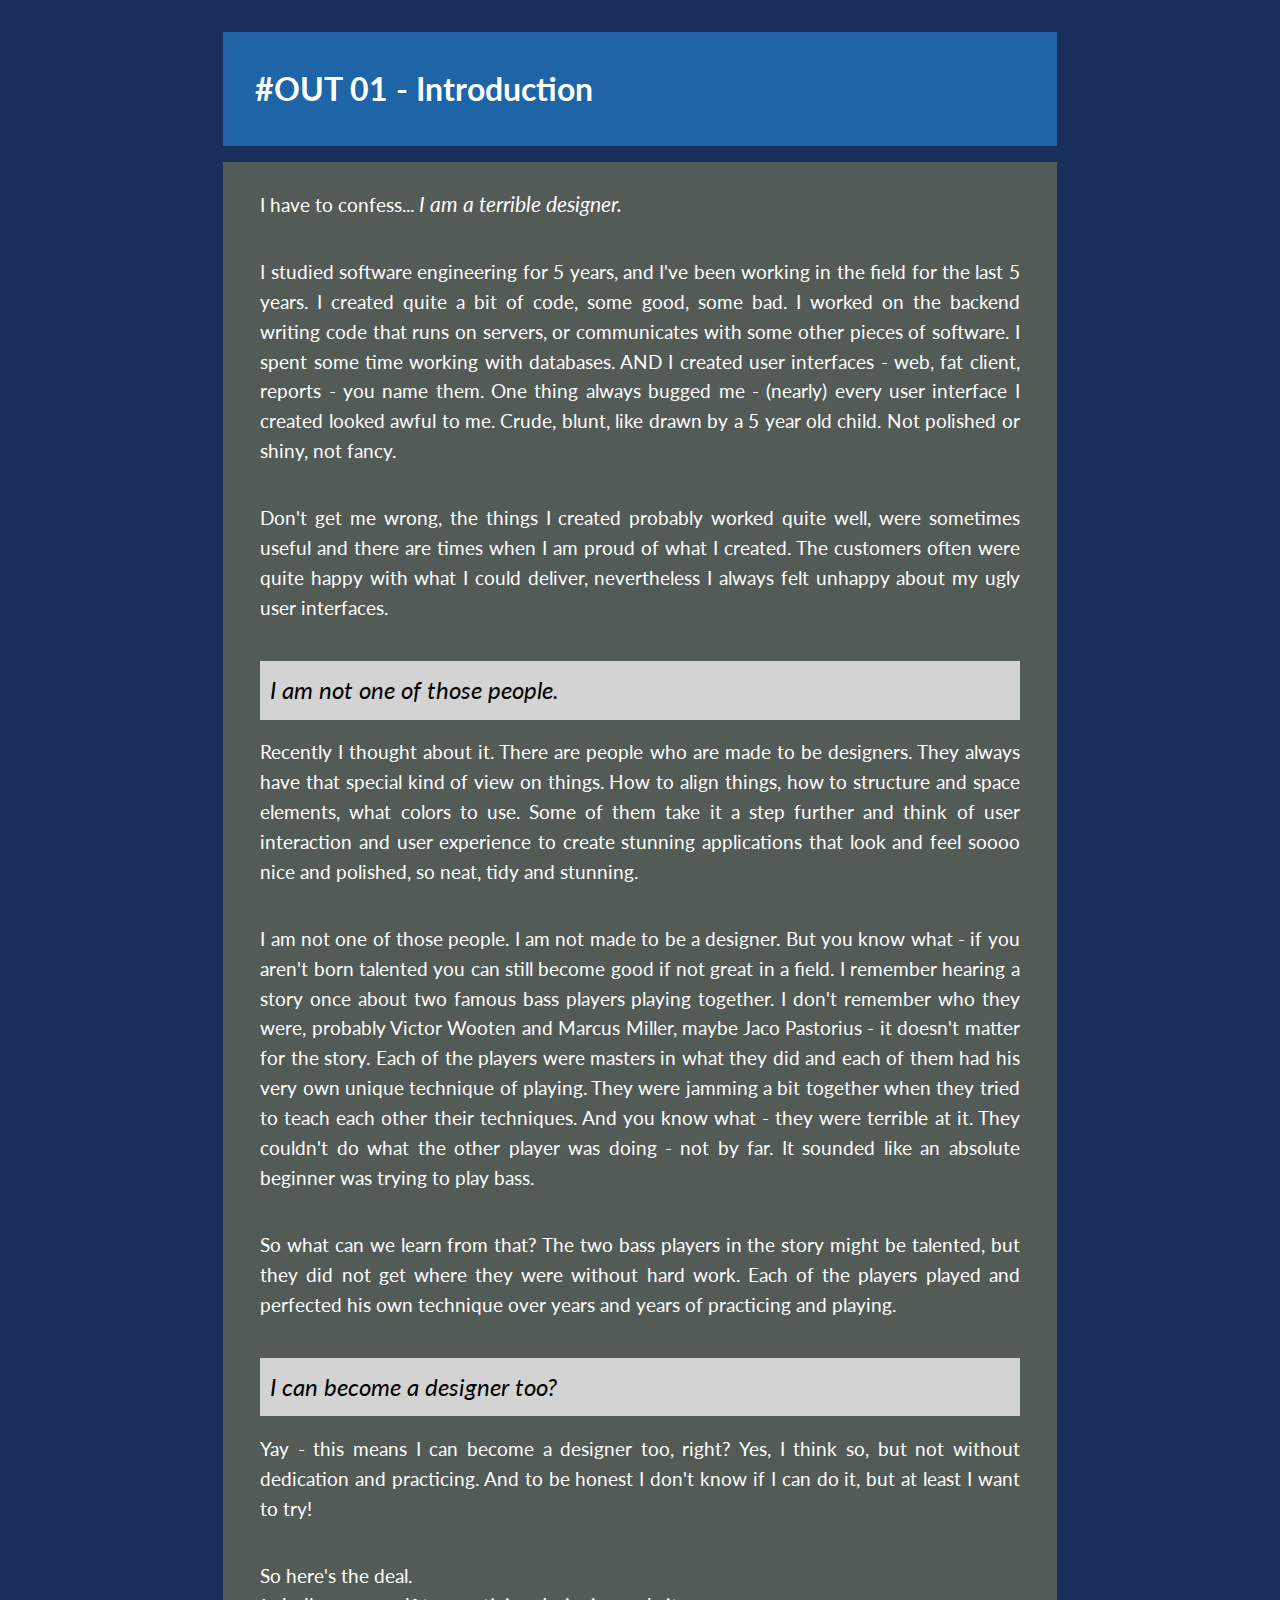
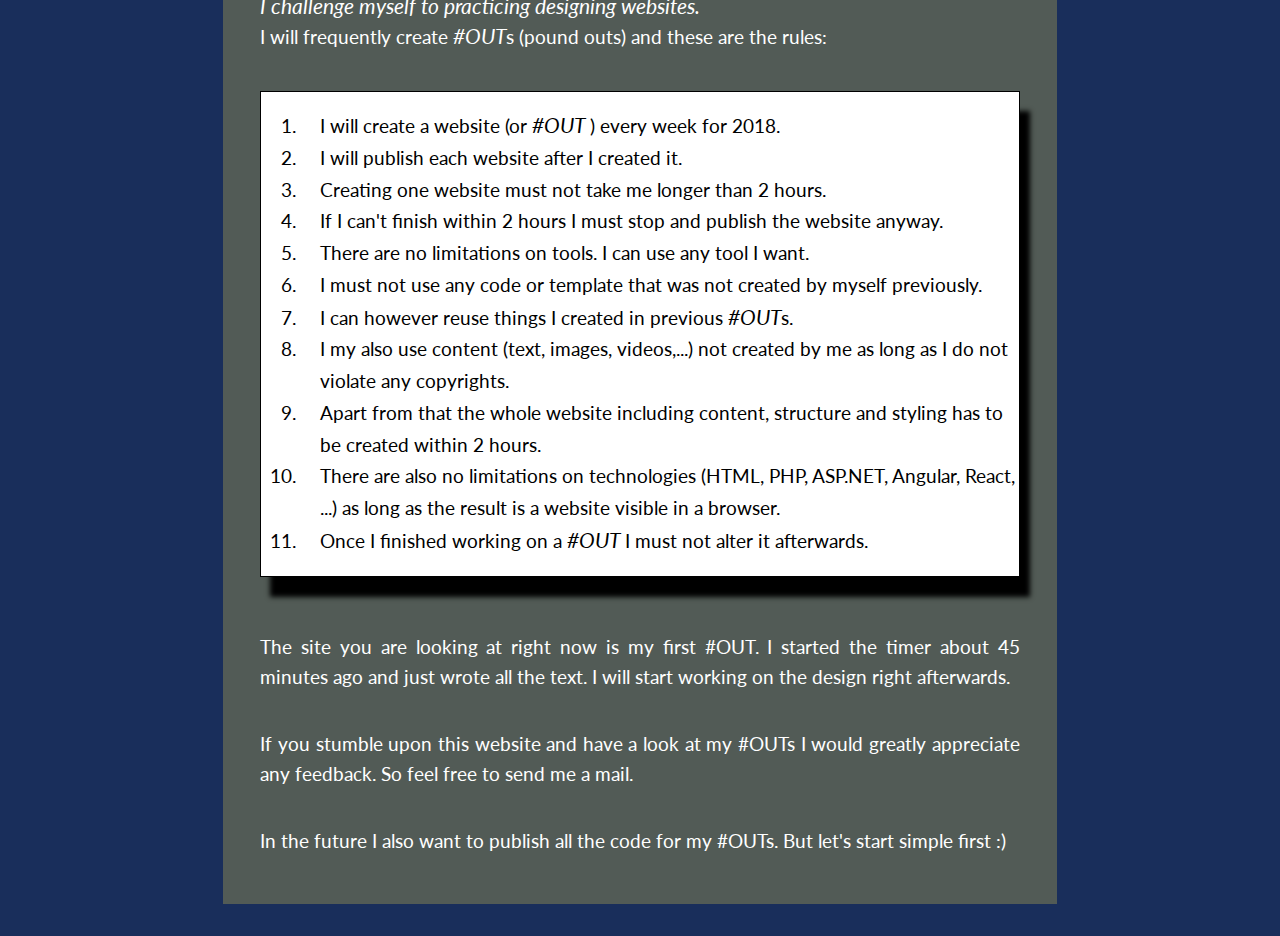
<file: 01_introduction/index.html>
<!DOCTYPE html>
<html lang="en">
    <head>
        <meta http-equiv="Content-Type" content="text/html; charset=UTF-8">
        <link href="https://fonts.googleapis.com/css?family=Lato|Satisfy" rel="stylesheet">   
        <link rel="stylesheet" type="text/css" href="style.css">
        <Title>#OUT 01 - Introduction</Title>
    </head>
    <body>
        <div id="content">
            <header>
                <h1>#OUT 01 - Introduction</h1>
            </header>

            <article>
                <p>
                    I have to confess... <span class="highlight">I am a terrible designer.</span>
                </p>
                <p>
                    I studied software engineering for 5 years, and I've been working in the field for the last 5 years.
                    I created quite a bit of code, some good, some bad.
                    I worked on the backend writing code that runs on servers, or communicates with some other pieces of software.
                    I spent some time working with databases.
                    AND I created user interfaces - web, fat client, reports - you name them.
                    One thing always bugged me - (nearly) every user interface I created looked awful to me.
                    Crude, blunt, like drawn by a 5 year old child.
                    Not polished or shiny, not fancy.
                </p>
                <p>
                    Don't get me wrong, the things I created probably worked quite well, were sometimes useful and there are times when I am proud of what I created.
                    The customers often were quite happy with what I could deliver, nevertheless I always felt unhappy about my ugly user interfaces.
                </p>
                <p class="fill-in">I am not one of those people.</p>
                <p>
                    Recently I thought about it. There are people who are made to be designers.
                    They always have that special kind of view on things.
                    How to align things, how to structure and space elements, what colors to use.
                    Some of them take it a step further and think of user interaction and user experience to create stunning applications
                    that look and feel soooo nice and polished, so neat, tidy and stunning.
                </p>                
                <p>
                    I am not one of those people. I am not made to be a designer.
                    But you know what - if you aren't born talented you can still become good if not great in a field.
                    I remember hearing a story once about two famous bass players playing together. 
                    I don't remember who they were, probably Victor Wooten and Marcus Miller, maybe Jaco Pastorius - it doesn't matter for the story.
                    Each of the players were masters in what they did and each of them had his very own unique technique of playing.
                    They were jamming a bit together when they tried to teach each other their techniques.
                    And you know what - they were terrible at it. They couldn't do what the other player was doing - not by far.
                    It sounded like an absolute beginner was trying to play bass.
                </p>
                <p>
                    So what can we learn from that? The two bass players in the story might be talented, but they did not get where they were without hard work.
                    Each of the players played and perfected his own technique over years and years of practicing and playing.
                </p>
                <p class="fill-in">I can become a designer too?</p>
                <p>
                    Yay - this means I can become a designer too, right?
                    Yes, I think so, but not without dedication and practicing.
                    And to be honest I don't know if I can do it, but at least I want to try!
                </p>
                <p>
                    So here's the deal.<br /> 
                    <span class="highlight">I challenge myself to practicing designing websites.</span><br/>
                    I will frequently create <span class="highlight">#OUT</span>s (pound outs) and these are the rules:
                </p>
                <ol class="rules">
                    <li>I will create a website (or <span class="highlight">#OUT</span> ) every week for 2018.</li>                
                    <li>I will publish each website after I created it.</li>
                    <li>Creating one website must not take me longer than 2 hours.</li>
                    <li>If I can't finish within 2 hours I must stop and publish the website anyway.</li>
                    <li>There are no limitations on tools. I can use any tool I want.</li>
                    <li>I must not use any code or template that was not created by myself previously.</li>
                    <li>I can however reuse things I created in previous <span class="highlight">#OUT</span>s.</li>
                    <li>I my also use content (text, images, videos,...) not created by me as long as I do not violate any copyrights.</li>
                    <li>Apart from that the whole website including content, structure and styling has to be created within 2 hours.</li>
                    <li>There are also no limitations on technologies (HTML, PHP, ASP.NET, Angular, React, ...) as long as the result is a website visible in a browser.</li>
                    <li>Once I finished working on a <span class="highlight">#OUT</span> I must not alter it afterwards.</li>
                </ol>
                <p>
                    The site you are looking at right now is my first #OUT.
                    I started the timer about 45 minutes ago and just wrote all the text.
                    I will start working on the design right afterwards.
                </p>
                <p>
                    If you stumble upon this website and have a look at my #OUTs I would greatly appreciate any feedback.
                    So feel free to send me a mail.
                </p>
                <p>
                    In the future I also want to publish all the code for my #OUTs.
                    But let's start simple first :)
                </p>
            </article>
        </div>
    </body>
</html>
</file>
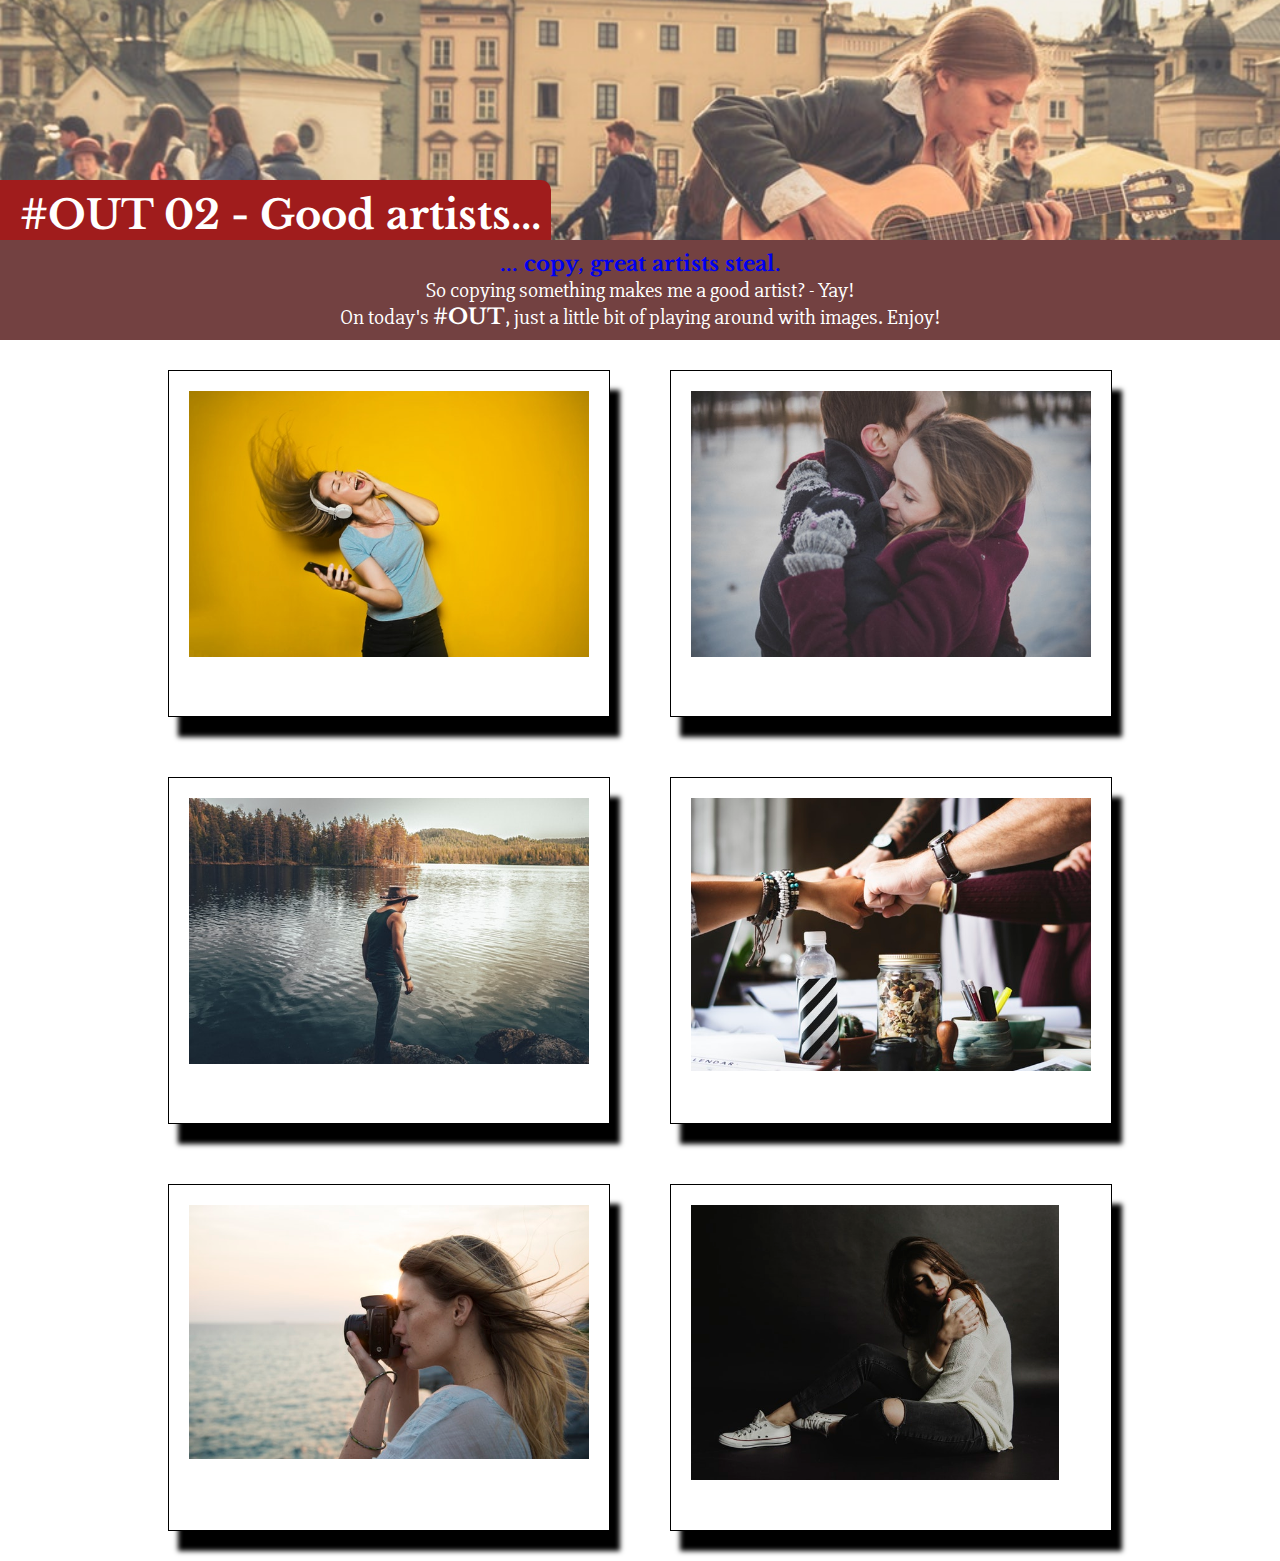
<file: 02_good_artists/index.html>
<!DOCTYPE html>
<html lang="en">
    <head>
        <meta http-equiv="Content-Type" content="text/html; charset=UTF-8">
        <link href="https://fonts.googleapis.com/css?family=Libre+Baskerville|Playfair+Display|Slabo+27px" rel="stylesheet">
        <link rel="stylesheet" type="text/css" href="style.css">
        <Title>#OUT 02 - Good artist</Title>
    </head>
    <body>
        <div id="content">
            <header>
                <div class="header-text-background">
                    <h1>#OUT 02 - Good artists...</h1>
                </div>
            </header>
            <div class="introduction-text">
                <p>
                    <a href="https://quoteinvestigator.com/2013/03/06/artists-steal/">... copy, great artists steal.</a><br/>
                    So copying something makes me a good artist? - Yay!<br />
                    On today's <span class="emphasize">#OUT</span>, just a little bit of playing around with images. Enjoy!
                </p>
            </div>
            <div class="images-area">
                <div class="images">
                    <div class="image-container grow" />
                        <img src="img/img_1.jpeg" />
                        <p class="image-description">Woman with headphones enjoying music. <a href="https://www.pexels.com/photo/photography-of-woman-listening-to-music-761963/">Source</a></p>
                    </div>
                    <div class="image-container grow" />
                        <img src="img/img_2.jpeg" />
                        <p class="image-description">Couple hugging each other in winter landscape. <a href="https://www.pexels.com/photo/couple-love-together-hug-45644/">Source</a></p>
                    </div>
                    <div class="image-container grow" />
                        <img src="img/img_3.jpeg" />
                        <p class="image-description">Man with hat staring at lake. <a href="https://www.pexels.com/photo/back-view-boy-conifers-daylight-241408/">Source</a></p>
                    </div>
                    <div class="image-container grow" />
                        <img src="img/img_4.jpeg" />
                        <p class="image-description">Group fist bump in office environment. <a href="https://www.pexels.com/photo/colleagues-cooperation-fist-bump-fists-398532/">Source</a></p>
                    </div>
                    <div class="image-container grow" />
                        <img src="img/img_5.jpeg" />
                        <p class="image-description">Woman taking a picture by the sea. <a href="https://www.pexels.com/photo/woman-holding-black-dslr-camera-669010/">Source</a></p>
                    </div>
                    <div class="image-container grow" />
                        <img src="img/img_6.jpeg" />
                        <p class="image-description">Woman sitting on ground. <a href="https://www.pexels.com/photo/woman-in-white-top-and-black-distress-jeans-704994/">Source</a></p>
                    </div>
                </div>
            </div>            
        </div>
        <div id="overlay">
            <div id="overlay-close">x</div>
            <img id="overlay-image" />
        </div>

        <script>
            let element = document.getElementById("overlay-close");
            element.addEventListener("click", function() {
                document.getElementById("overlay").style.visibility = "collapse";
            });

            for (let imgContainer of document.getElementsByClassName("image-container")) {
                imgContainer.addEventListener("click", function() {
                    let src = imgContainer.getElementsByTagName("img")[0].getAttribute("src");
                    document.getElementById("overlay-image").setAttribute("src", src);

                    document.getElementById("overlay").style.visibility = "visible";
                })
            }
        </script>
    </body>
</html>
</file>
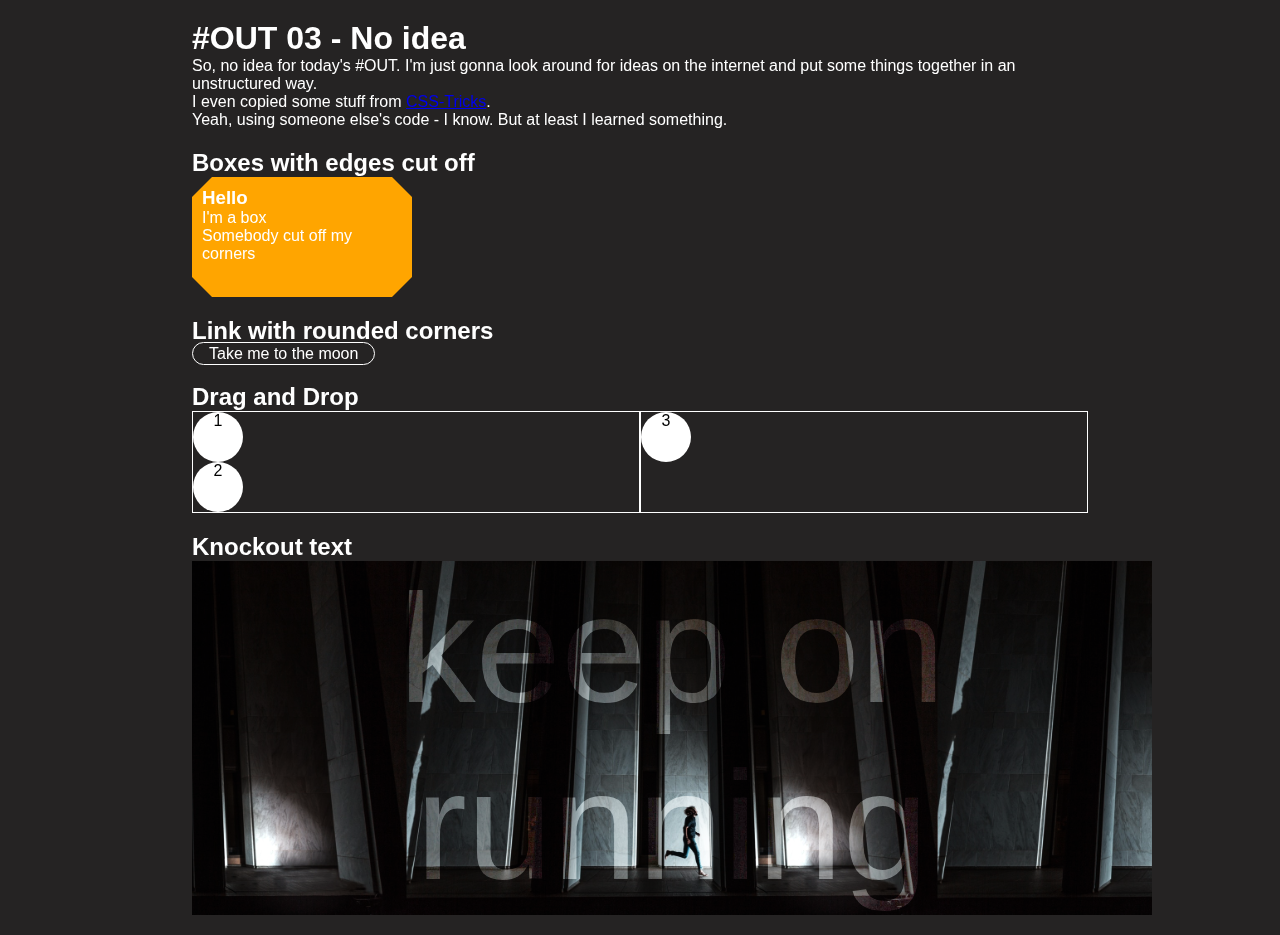
<file: 03_no_idea/index.html>
<!DOCTYPE html>
<html lang="en">
    <head>
        <meta http-equiv="Content-Type" content="text/html; charset=UTF-8">
        <link rel="stylesheet" type="text/css" href="style.css">
        <Title>#OUT 03 - No idea</Title>
    </head>
    <body>
        <div class="site-container">
            <h1>#OUT 03 - No idea</h1>
            <p>So, no idea for today's #OUT. I'm just gonna look around for ideas on the internet and put some things together in an unstructured way.</p>
            <p>I even copied some stuff from <a href="https://css-tricks.com">CSS-Tricks</a>.</p>
            <p>Yeah, using someone else's code - I know. But at least I learned something.</p>

            <h2>Boxes with edges cut off</h2>
            <div class="cut-off-corners info-box">
                <h3>Hello</h3>
                <p>I'm a box</p>
                <p>Somebody cut off my corners</p>
            </div>

            <h2>Link with rounded corners</h2>
            <a href="#" class="rounded-corners-link">Take me to the moon</a>

            <h2>Drag and Drop</h2>
            <div class="dnd-container">
                <div class="dnd-panel">
                    <div class="circle" draggable="true">1</div>
                    <div class="circle" draggable="true">2</div>
                </div>
                <div class="dnd-panel">
                    <div class="circle" draggable="true">3</div>
                </div>
            </div>

            <h2>Knockout text</h2>
            <div class="backdrop">
                <p class="text">keep on running</p>
            </div>
        </div>

        <script>
            let dragged;

            function onDragStart(event) {
                let target = event.target;
                if (target && target.nodeName === 'DIV') {
                    dragged = target;
                    event.dataTransfer.setData('text', target.id);
                    event.dataTransfer.dropEffect = 'move';
                    event.target.style.opacity = .3;
                }
            }

            function onDragEnd(event) {
                if (event.target && event.target.nodeName === 'DIV') {
                    event.target.style.opacity = '';
                    dragged = null;
                }
            }

            const circles = document.getElementsByClassName('circle');
            for (let circle of circles) {
                circle.addEventListener('dragstart', onDragStart);
                circle.addEventListener('dragend', onDragEnd);
            }

            function onDragOver(event) {
                // Prevent default to allow drop
                event.preventDefault();
            }

            function onDragLeave(event) {
                event.target.style.background = '';
            }

            function onDragEnter(event) {
                const target = event.target;
                if (target) {
                    event.preventDefault();
                    // Set the dropEffect to move
                    event.dataTransfer.dropEffect = 'move'
                    target.style.background = '#1f904e';
                }
            }

            function onDrop(event) {
                const target = event.target;
                if ( target) {
                    target.style.backgroundColor = '';
                    event.preventDefault();
                    // Get the id of the target and add the moved element to the target's DOM
                    dragged.parentNode.removeChild(dragged);
                    dragged.style.opacity = '';
                    target.appendChild(dragged);
                }
            }

            let dropZones = document.getElementsByClassName('dnd-panel');
            for (let dropZone of dropZones) {
                dropZone.addEventListener('drop', onDrop);
                dropZone.addEventListener('dragenter', onDragEnter);
                dropZone.addEventListener('dragleave', onDragLeave);
                dropZone.addEventListener('dragover', onDragOver);
            }
        </script>
    </body>
</html>
</file>
<file: 01_introduction/style.css>
* {
    font-family: 'Lato', sans-serif;
}

body {
    background-color: #192E5B;
}

#content {
    margin: 2em auto;
    width: 66%;
    
}

@media (max-width: 800px) {
    #content {
        width: 90%;
    }
 }

header {
    background-color: #1D65A6;
    margin: 0 0 1em 0;
    padding: 1em 2em;
    color: white;
}

article {
    background-color: #525B56;
    margin: 0;
    padding: 0.5em 2em;
    color: white;
    font-size: 14pt;
}

p {
    padding-bottom: 1em;
    line-height: 1.6em;
    text-align: justify;
}

.highlight {
    font-size: 16pt;
    font-style: italic;
}

.fill-in {
    margin: 0;
    padding: 10px;
    background: lightgray;
    color: black;
    font-style: italic;
    font-size: 18pt;
}

.rules {
    background: white;
    border: 1px solid black;
    box-shadow: 10px 20px 5px black;
    font-family: 'Satisfy', cursive;
    color: black;
    padding-top: 1em;
    padding-bottom: 1em;
    line-height: 1.7em;
    margin-bottom: 3em;
    list-style-type: upper-greek;
}

.rules li {
    padding-left: 1em;
}
</file>
<file: 02_good_artists/style.css>
* {
    margin: 0;
    padding: 0;
    border: none;
    font-family: 'Libre Baskerville', serif;
}

.grow { 
    transition: all .2s ease-in-out; 
}

.grow:hover { 
    transform: scale(1.1);
}

header {
    height: 240px;
    width: 100%;
    background-size: cover;
    background-image: url("img/title_background_artist.png");
    position: relative;
}

.header-text-background {
    position: absolute;
    bottom: 0;
    left: 0;
    background-color: #a01c1c;
    padding-top: 10px;
    padding-right: 10px;
    border-radius: 0 10px 0 0;
}

header h1 {
    color: white;
    font-size: 30pt;
    padding-left: 20px;
}

.emphasize {
    font-weight: bold;
}

.introduction-text {
    background-color: #734141;
    width: 100%;
    height: auto;
}

.introduction-text p {
    padding-top: 10px;
    padding-bottom: 10px;
    max-width: 800px;
    margin: auto;
    text-align: center;
    color: white;
    font-size: 16pt;
    font-family: 'Slabo 27px', serif;
}

.introduction-text a {
    font-weight: bold;
    text-decoration: none;
}

.introduction-text a:visited {
    color: white;
}

.images {
    display: flex;
    flex-flow: row wrap;
    align-items: center;
    justify-content: center;
}

.images-area {
    padding-left: 50px;
    padding-right: 50px;
}

.images {
    margin: auto;
}

.image-container {
    height: 275px;
    width: 400px;
    margin: 30px;
    padding-top: 20px;
    padding-left: 20px;
    padding-right: 20px;
    padding-bottom: 50px;
    border: 1px solid black;

    box-shadow: 10px 20px 5px black;
    cursor: pointer;
}

.image-container img {
    max-width: 100%;
    max-height: 100%;
}

.image-container .image-description {
    visibility: collapse;
}

.image-container:hover .image-description {
    visibility: visible;
}

#overlay {
    position: fixed;
    top: 10px;
    bottom: 10px;
    width: 90%;    
    margin-left: 5%;
    background: rgba(0,0,0,0.8);
    visibility: collapse;
}

#overlay-close {
    position: absolute;
    top: 0;
    right: 0;
    font-size: 30pt;
    color: white;
    font-family: sans-serif;
    cursor: pointer;
    padding-right: 20px;
}

#overlay-image {
    position: absolute;
    left:10px;
    right: 10px;
    top: 10px;
    bottom: 10px;
    margin: auto;
}
</file>
<file: 03_no_idea/style.css>
* {
    margin: 0;
    padding: 0;
    border: none;
    font-family: 'Segoe UI', Tahoma, Geneva, Verdana, sans-serif;
}

body {
    background-color: #252323;
    color: white;
}

a:visited {
    color: white;
}

h1, h2 {
    margin-top: 20px;
}

.site-container {
    width: 70%;
    margin-top: 20px;
    margin-bottom: 20px;
    margin-left: auto;
    margin-right: auto;
}

.cut-off-corners {
    --cutSize: 20px;

    clip-path:
      polygon(
        0% var(--cutSize),
        var(--cutSize) 0%,
        calc(100% - var(--cutSize)) 0%,
        100% var(--cutSize),
        100% calc(100% - var(--cutSize)),
        calc(100% - var(--cutSize)) 100%,
        var(--cutSize) 100%,
        0% calc(100% - var(--cutSize))
      );
}

.info-box {
    padding: 10px;
    background-color: orange;
    color: white;
    max-width: 200px;
    min-height: 100px;
}

.rounded-corners-link {
    border: 1px solid white;
    border-radius: 9999px;
    padding: 0.1em 1em;
    color: white;
    text-decoration: none;
}

.rounded-corners-link:visited {
    color: white;
}

.rounded-corners-link:hover {
    background-color: white;
    color: black;
}

.circle {
    width: 50px;
    height: 50px;
    border-radius: 25px;
    background-color: white;
    color: black;
    text-align: center;
}

.dnd-container {
    display: flex;
    flex-direction: row;
}

.dnd-panel {
    border: 1px solid white;
    flex: 1 1 100%;
}

.backdrop {
    background: url("run.jpeg") center;
    background-size: contain;
    margin: auto;
    width: 75vw;
}

.text {
    color:white;
    background: rgb(77, 70, 70);
    mix-blend-mode: soft-light;
    font-size:  12vw;
    text-align: center;
    margin: 0;
}
</file>
